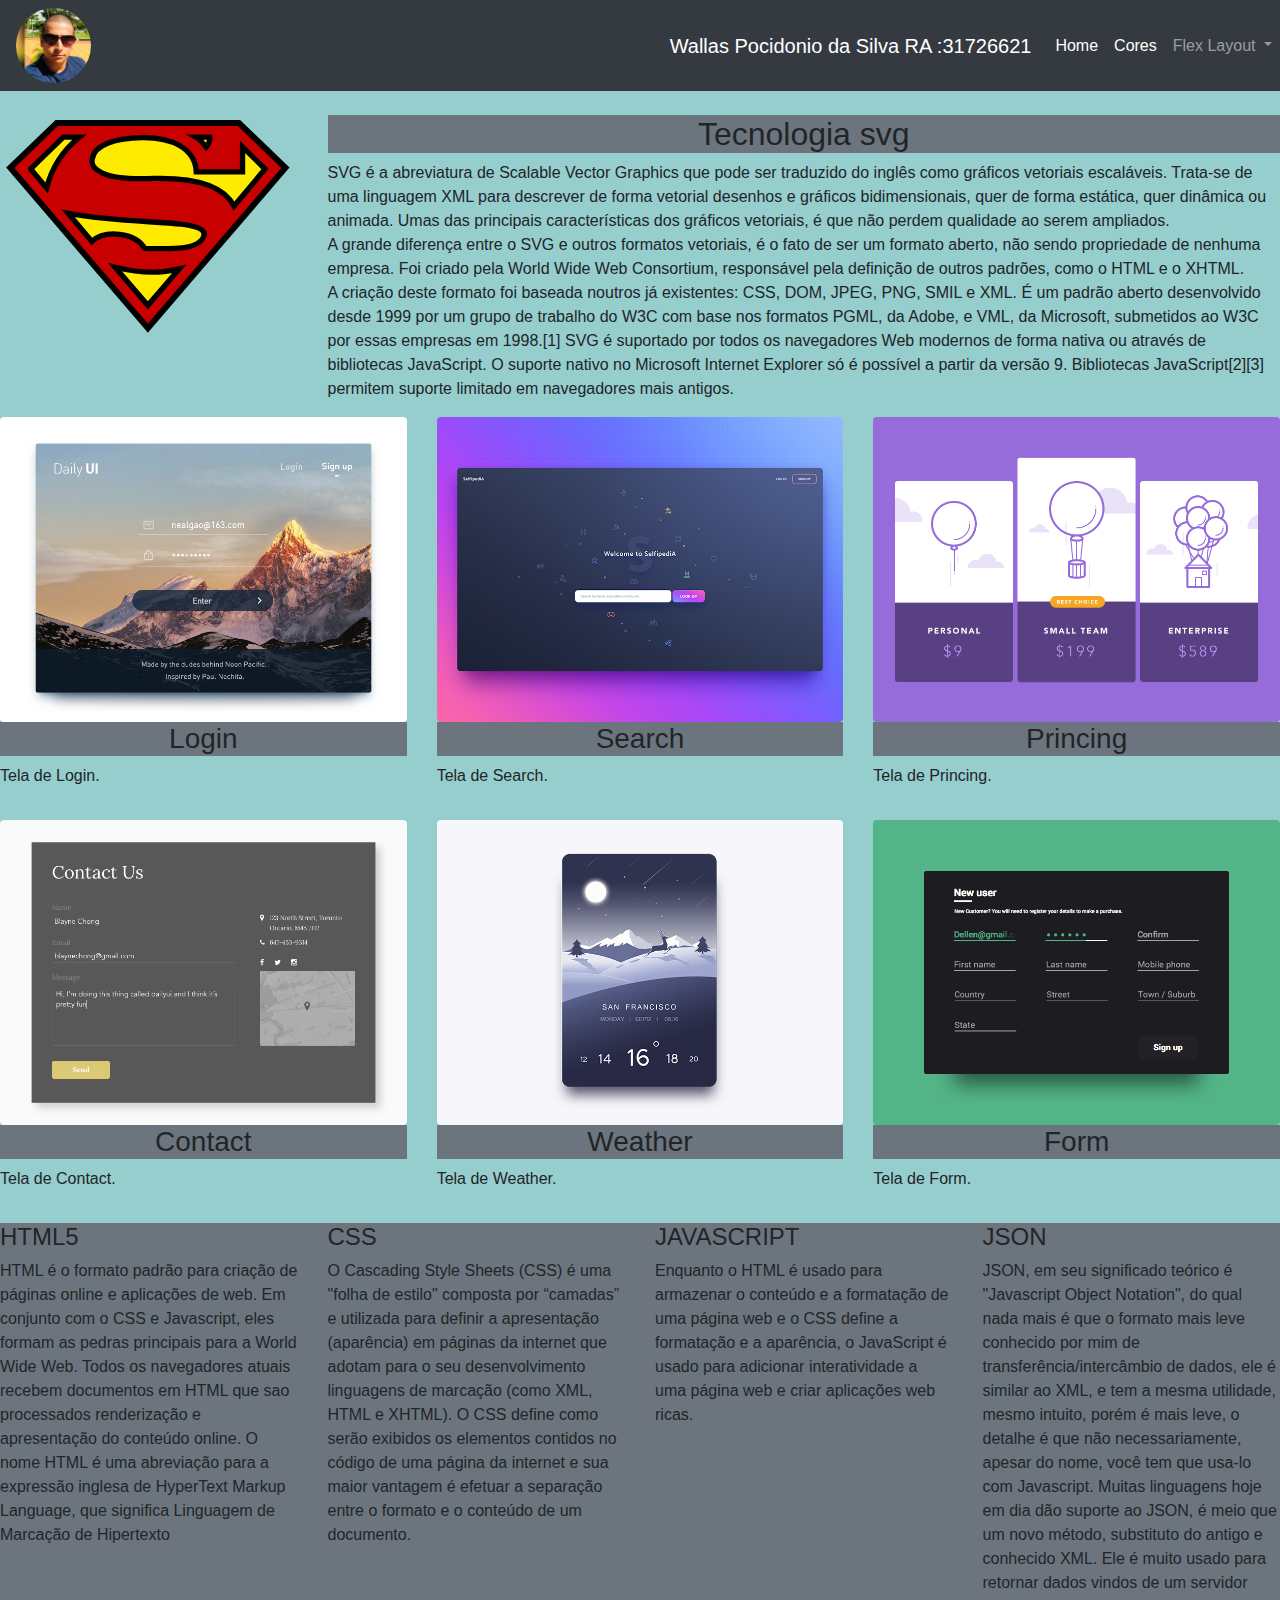
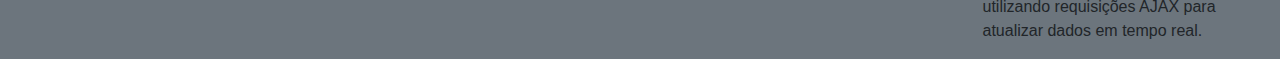
<file: listacss/index.html>
<!DOCTYPE HTML>
<html lang="pt-br">
  <head>
    <meta http-equiv="Content-Type" content="text/html; charset=utf-8">
    <title>Wallas Pocidonio da Silva</title>
    <meta charset="utf-8">
    <link rel="stylesheet" href="css/bootstrap.min.css">
    <link rel="stylesheet" href="css/main.css">
    <script src="js/popper.min.js"></script>
    <script src="js/jquery-3.3.1.min.js"></script>
    <script src="js/bootstrap.min.js"></script>
    
    
    <body>
      <header>
        <nav class="navbar navbar-expand-lg navbar-dark bg-dark mb-4" >
          <img src="img/perfil.jpg" alt="..." class="img-perfil rounded-circle">
          <button class="navbar-toggler" type="button" data-toggle="collapse" data-target="#navbarNav" aria-controls="navbarNav" aria-expanded="false" aria-label="Toggle navigation">
          <span class="navbar-toggler-icon"></span></button>
          <div class="links collapse navbar-collapse" id="navbarNav">
            <ul class="navbar-nav">
              <li class="navbar-brand" style="margin-left: 18px;">Wallas Pocidonio da Silva RA :31726621</li>
              <li class="nav-item active">
                <a class="nav-link" href="index.html">Home <span class="sr-only">(current)</span></a>
              </li>
              <li class="nav-item active">
                <a class="nav-link" href="cores.html">Cores <span class="sr-only">(current)</span></a>
              </li>
              
            
              <li class="nav-item dropdown">
                <a class="nav-link dropdown-toggle" href="#" id="navbarDropdown" role="button" data-toggle="dropdown" aria-haspopup="true"
                  aria-expanded="false">
                  Flex Layout
                </a>
                <div class="dropdown-menu" aria-labelledby="navbarDropdown">
                  <a class="dropdown-item" href="https://codepen.io/WlinkS/pen/JvRyjy" target="blank">Layout_1</a>
                  <a class="dropdown-item" href="https://codepen.io/WlinkS/pen/XqjzXv" target="blank">Layout_2</a>
                   <a class="dropdown-item" href="https://codepen.io/WlinkS/pen/NMRMWV" target="blank">Layout_3</a>
                    <a class="dropdown-item" href="https://codepen.io/WlinkS/pen/yjajbO" target="blank">Layout_4</a>
                </div>
              </li>
             
              
            </ul>
          </div>
        </nav>
      </header>
      <main>
        <section class="row">
          <figure class="col-3">
            <img src="img/superman.svg" class="img-fluid rounded" alt="">
          </figure>
          <div class="col-9">
            <h2 class="bg-secondary text-center">Tecnologia svg</h2>
            <p>SVG é a abreviatura de Scalable Vector Graphics que pode ser traduzido do inglês como gráficos vetoriais escaláveis. Trata-se de uma linguagem XML para descrever de forma vetorial desenhos e gráficos bidimensionais, quer de forma estática, quer dinâmica ou animada. Umas das principais características dos gráficos vetoriais, é que não perdem qualidade ao serem ampliados.</br> A grande diferença entre o SVG e outros formatos vetoriais, é o fato de ser um formato aberto, não sendo propriedade de nenhuma empresa. Foi criado pela World Wide Web Consortium, responsável pela definição de outros padrões, como o HTML e o XHTML.</br>
              A criação deste formato foi baseada noutros já existentes: CSS, DOM, JPEG, PNG, SMIL e XML. É um padrão aberto desenvolvido desde 1999 por um grupo de trabalho do W3C com base nos formatos PGML, da Adobe, e VML, da Microsoft, submetidos ao W3C por essas empresas em 1998.[1]
              SVG é suportado por todos os navegadores Web modernos de forma nativa ou através de bibliotecas JavaScript. O suporte nativo no Microsoft Internet Explorer só é possível a partir da versão 9. Bibliotecas JavaScript[2][3] permitem suporte limitado em navegadores mais antigos.
            </p>
            <p></p>
          </div>
        </section>
        <section class="row">
          <figure class="col-4">
            <a href="https://codepen.io/WlinkS/pen/YLwvjr" target="blank">
              <img src="img/1.png" class="img-fluid rounded" alt="">
            </a>
            <caption>
            <h3 class="bg-secondary text-center">Login</h3>
            <p>Tela de Login.</p>
            </caption>
          </figure>
          <figure class="col-4">
            <a href="https://codepen.io/WlinkS/pen/XqKaYE" target="blank">
               <img src="img/2.png" class="img-fluid rounded" alt="">
            </a>
            <caption>
            <h3 class="bg-secondary text-center">Search</h3>
            <p>Tela de Search.</p>
            </caption>
          </figure>
          <figure class="col-4">
            <a href="https://www.google.com/" target="blank">
              <img src="img/3.png" class="img-fluid rounded" alt="">
            </a>
            <caption>
            <h3 class="bg-secondary text-center">Princing</h3>
            <p>Tela de Princing.</p>
            </caption>
          </figure>
          <figure class="col-4">
            <a href="https://codepen.io/WlinkS/pen/pVbKxx" target="blank">
              <img src="img/4.png" class="img-fluid rounded" alt="">
            </a>
            <caption>
            <h3 class="bg-secondary text-center">Contact</h3>
            <p>Tela de Contact.</p>
            </caption>
          </figure>
          <figure class="col-4">
            <a href="https://www.google.com/" target="blank">
              <img src="img/5.png" class="img-fluid rounded" alt="">
            </a>
            <caption>
            <h3 class="bg-secondary text-center">Weather</h3>
            <p>Tela de Weather.</p>
            </caption>
          </figure>
          <figure class="col-4">
            <a href="https://codepen.io/WlinkS/pen/rvMoEY" target="blank">
              <img src="img/6.png" class="img-fluid rounded" alt="">
            </a>
            <caption>
            <h3 class="bg-secondary text-center">Form</h3>
            <p>Tela de Form.</p>
            </caption>
          </figure>
        </section>
      </main>
      <footer class=" bg-secondary row ">
        <div class="col-3">
          <h4> HTML5</h4>
          <p> HTML é o formato padrão para criação de páginas online e aplicações de web. Em conjunto com o CSS e Javascript, eles formam as pedras principais para a World Wide Web. Todos os navegadores atuais recebem documentos em HTML que sao processados renderização e apresentação do conteúdo online. O nome HTML é uma abreviação para a expressão inglesa de HyperText Markup Language, que significa Linguagem de Marcação de Hipertexto</p>
        </div>
        <div class="col-3">
          <h4> CSS</h4>
          <p> O Cascading Style Sheets (CSS) é uma "folha de estilo" composta por “camadas” e utilizada para definir a apresentação (aparência) em páginas da internet que adotam para o seu desenvolvimento linguagens de marcação (como XML, HTML e XHTML). O CSS define como serão exibidos os elementos contidos no código de uma página da internet e sua maior vantagem é efetuar a separação entre o formato e o conteúdo de um documento.</p>
        </div>
        <div class="col-3">
          <h4> JAVASCRIPT</h4>
          <p> Enquanto o HTML é usado para armazenar o conteúdo e a formatação de uma página web e o CSS define a formatação e a aparência, o JavaScript é usado para adicionar interatividade a uma página web e criar aplicações web ricas.</p>
        </div>
        <div class="col-3">
          <h4> JSON</h4>
          <p> JSON, em seu significado teórico é "Javascript Object Notation", do qual nada mais é que o formato mais leve conhecido por mim de transferência/intercâmbio de dados, ele é similar ao XML, e tem a mesma utilidade, mesmo intuito, porém é mais leve, o detalhe é que não necessariamente, apesar do nome, você tem que usa-lo com Javascript. Muitas linguagens hoje em dia dão suporte ao JSON, é meio que um novo método, substituto do antigo e conhecido XML. Ele é muito usado para retornar dados vindos de um servidor utilizando requisições AJAX para atualizar dados em tempo real.</p>
        </div>
      </footer>
    </body>
  </html>
</file>
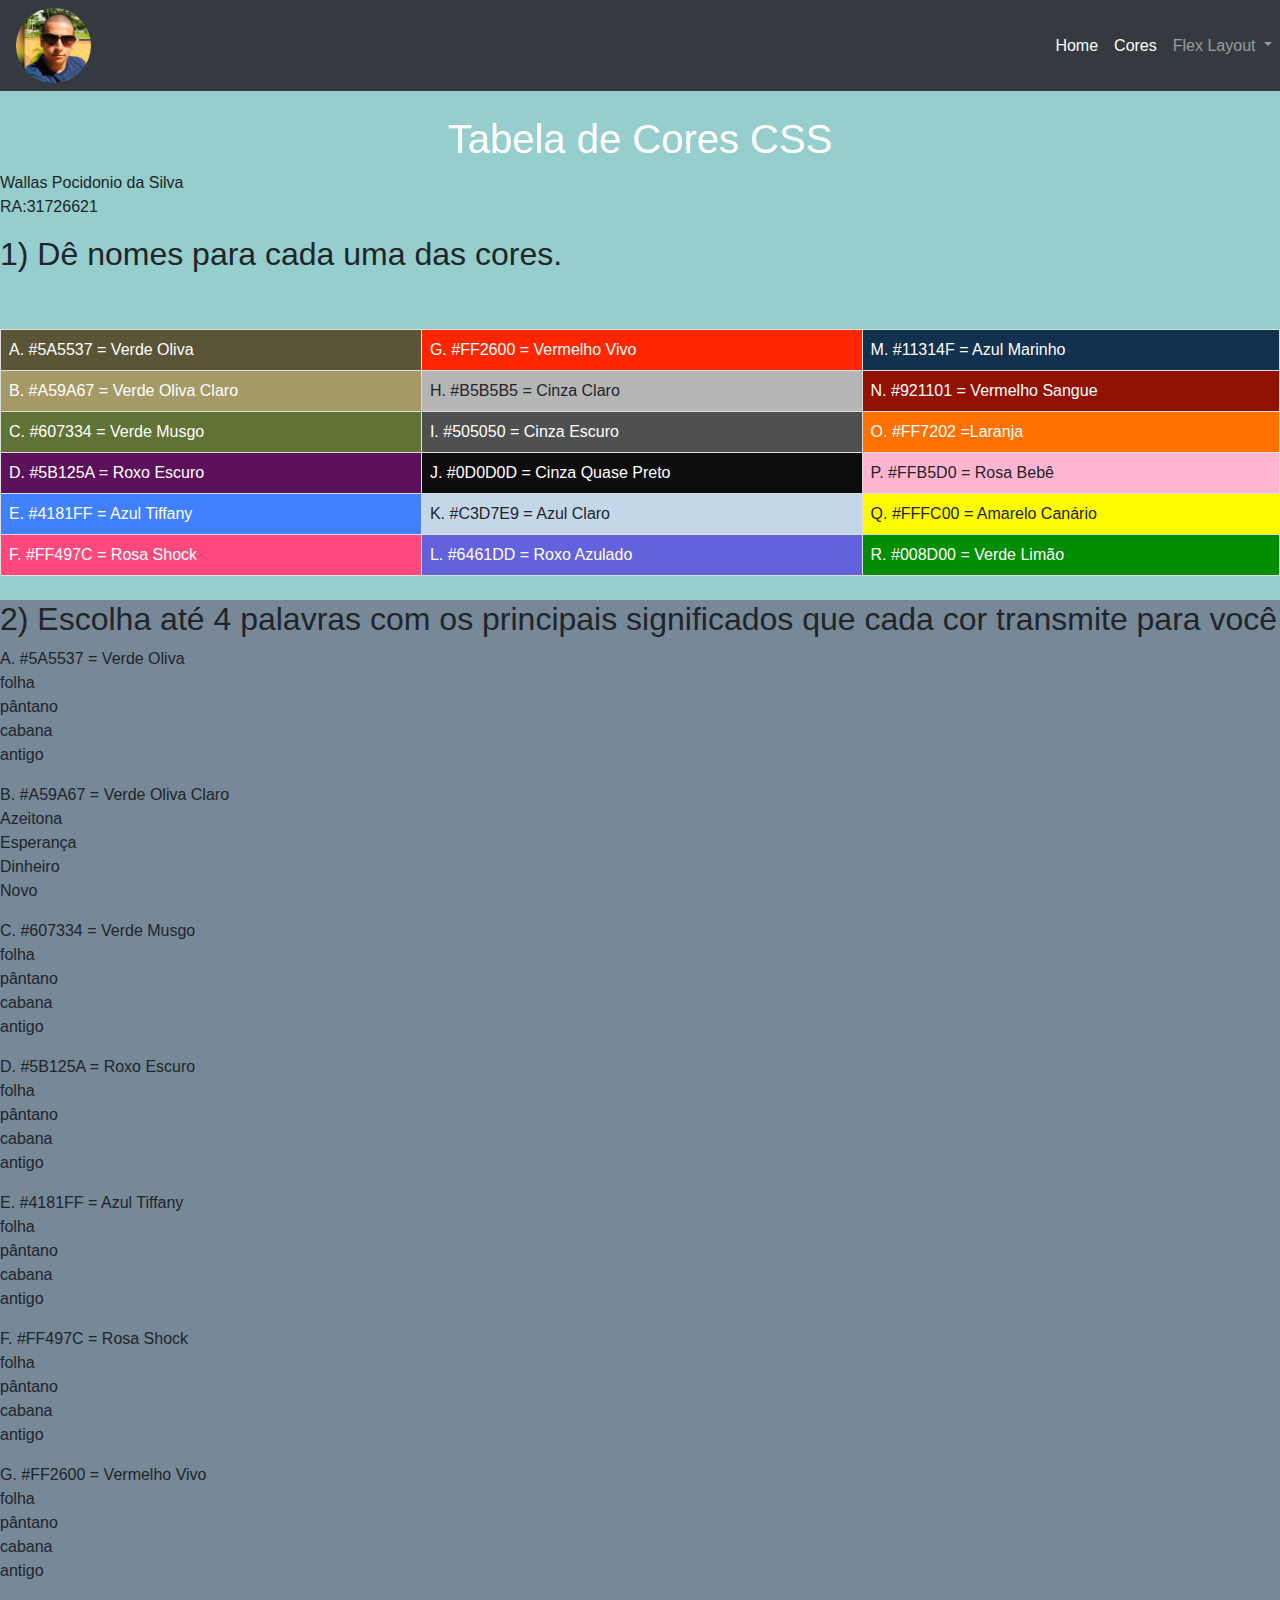
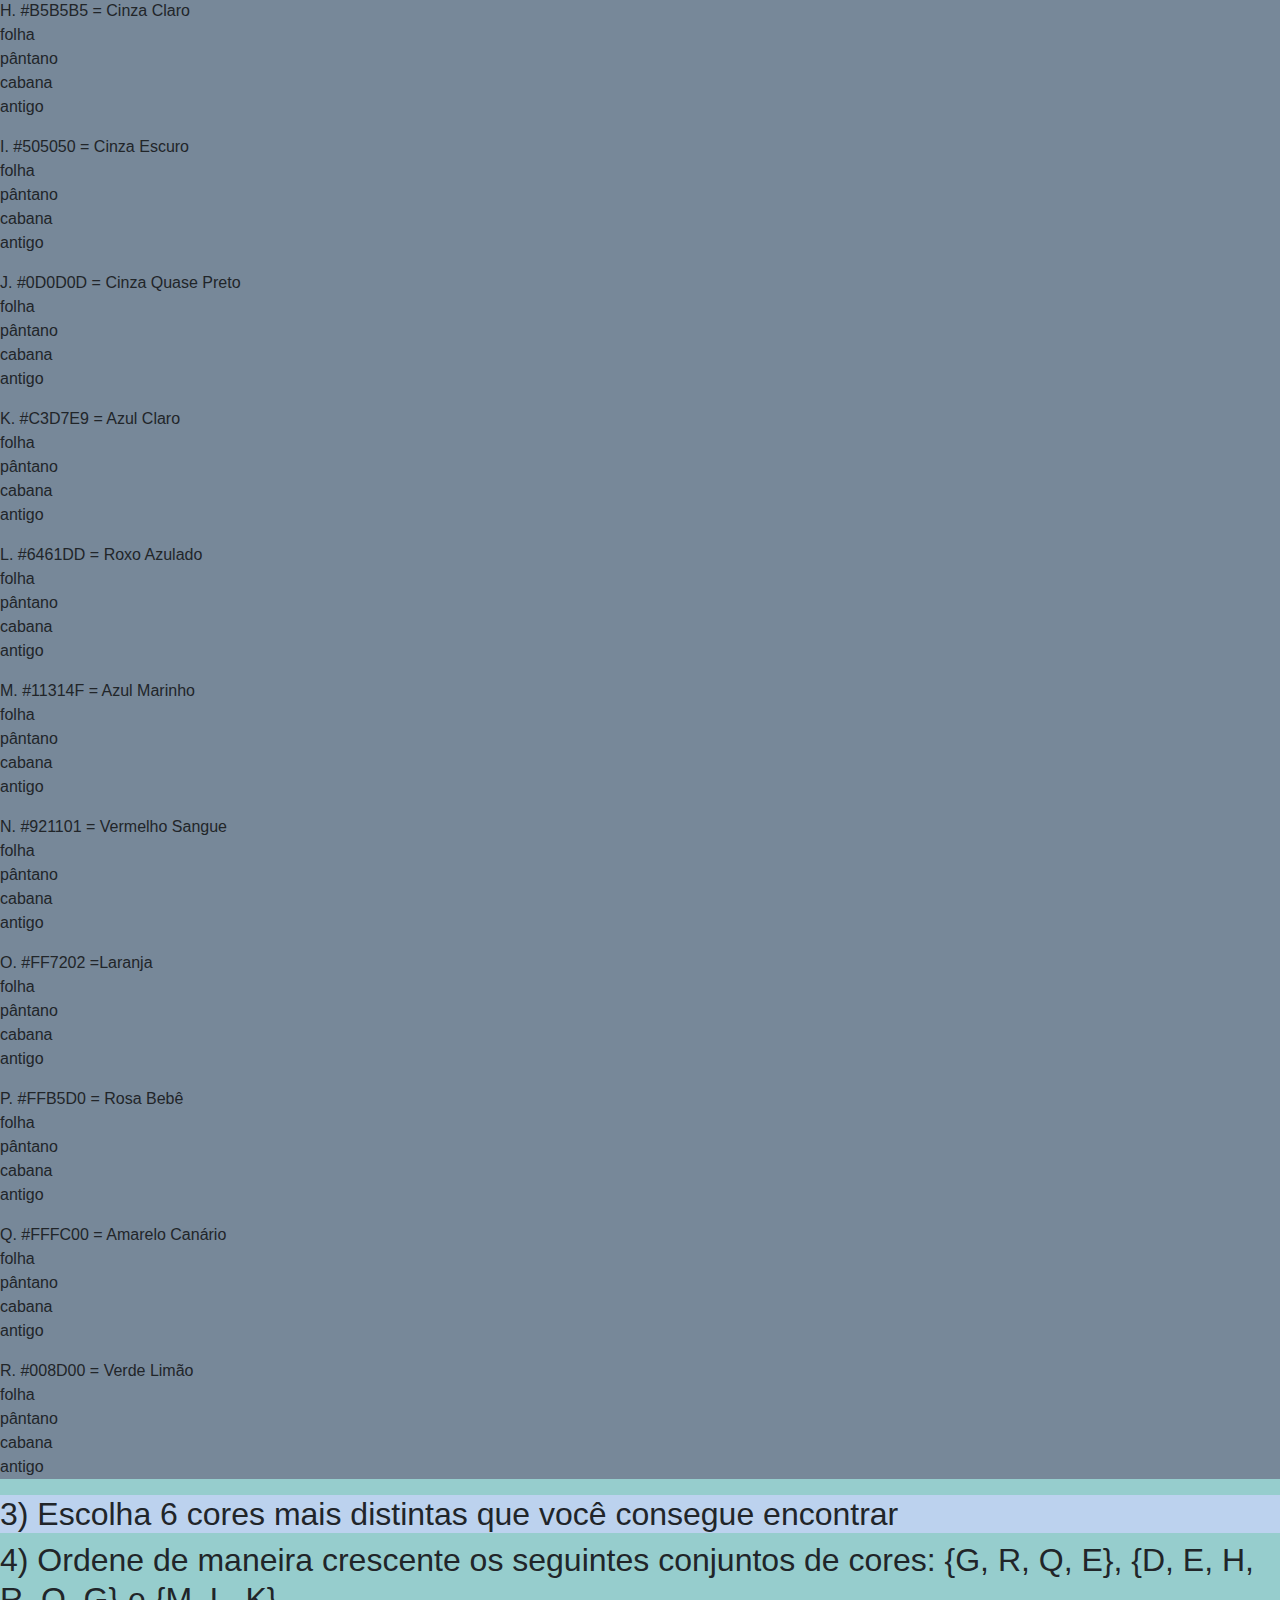
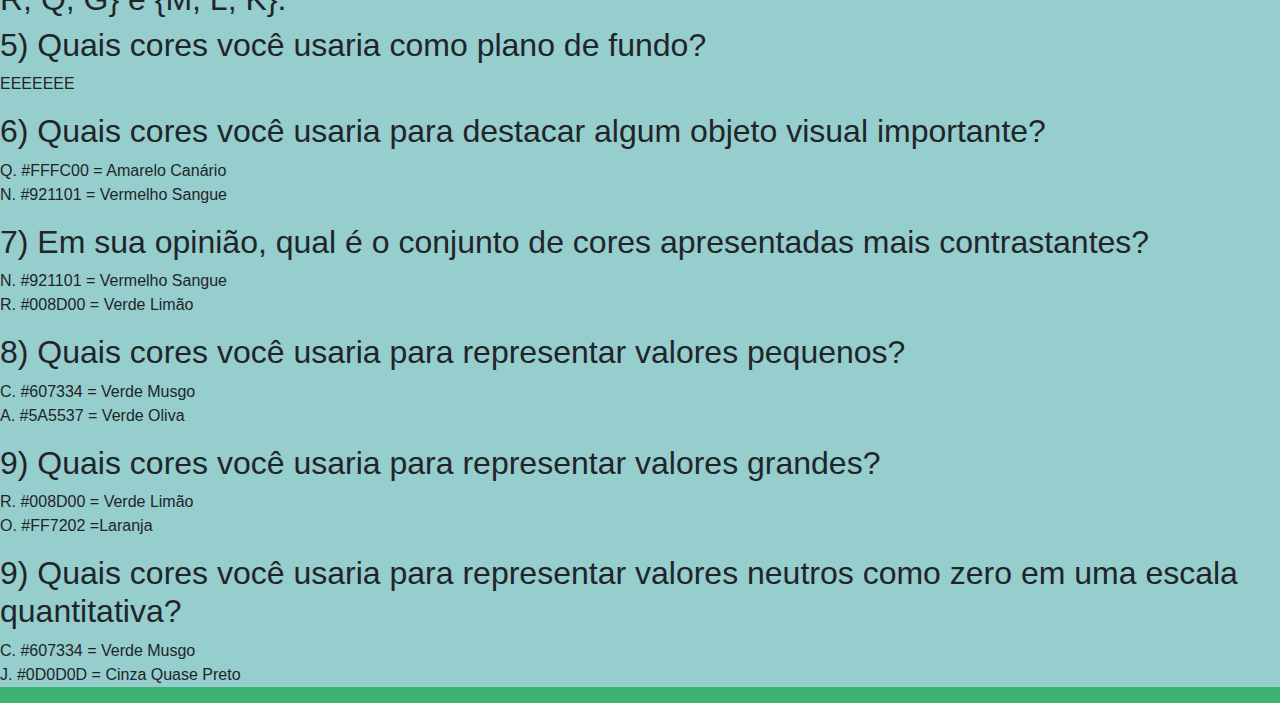
<file: listacss/cores.html>
<!DOCTYPE HTML>
<html lang="pt-br">
  <head>
    <meta http-equiv="Content-Type" content="text/html; charset=utf-8">
    <title>Lista de CSS</title>
    <meta charset="utf-8">
    <link rel="stylesheet" href="css/bootstrap.min.css">
    <link rel="stylesheet" href="css/main.css">
    <link rel="stylesheet" type="text/css" href="css/cor.css">
    <script src="js/popper.min.js"></script>
    <script src="js/jquery-3.3.1.min.js"></script>
    <script src="js/bootstrap.min.js"></script>
    
    
    <body>
      <header>
        <nav class="navbar navbar-expand-lg navbar-dark bg-dark mb-4" >
          <img src="img/perfil.jpg" alt="..." class="img-perfil rounded-circle">
          <button class="navbar-toggler" type="button" data-toggle="collapse" data-target="#navbarNav" aria-controls="navbarNav" aria-expanded="false" aria-label="Toggle navigation">
          <span class="navbar-toggler-icon"></span></button>

          <div class="links collapse navbar-collapse" id="navbarNav">
            <ul class="navbar-nav">            	
              <li class="nav-item active">
                <a class="nav-link" href="index.html">Home <span class="sr-only">(current)</span></a>
              </li>
              <li class="nav-item active">
                <a class="nav-link" href="cores.html">Cores <span class="sr-only">(current)</span></a>
              </li>
              
            
              <li class="nav-item dropdown">
                <a class="nav-link dropdown-toggle" href="#" id="navbarDropdown" role="button" data-toggle="dropdown" aria-haspopup="true"
                  aria-expanded="false">
                  Flex Layout
                </a>
                <div class="dropdown-menu" aria-labelledby="navbarDropdown">
                  <a class="dropdown-item" href="https://codepen.io/WlinkS/pen/JvRyjy" target="blank">Layout_1</a>
                  <a class="dropdown-item" href="https://codepen.io/WlinkS/pen/XqjzXv" target="blank">Layout_2</a>
                   <a class="dropdown-item" href="https://codepen.io/WlinkS/pen/NMRMWV" target="blank">Layout_3</a>
                    <a class="dropdown-item" href="https://codepen.io/WlinkS/pen/yjajbO" target="blank">Layout_4</a>
                </div>
              </li>
             
              
            </ul>
          </div>
        </nav>
      </header>
      <body>
      	<h1>Tabela de Cores CSS</h1>

<p>Wallas Pocidonio da Silva </br>RA:31726621</p>

<h2> 1) Dê nomes para cada uma das cores.</h2>
	<br>
<table border="1px" cellpadding="5px" cellspacing="0" ID="alter">
	
	<br>
	<tr> 
		<td id="a">A. #5A5537 = Verde Oliva </td>
		<td id="g">G. #FF2600 = Vermelho Vivo</td>
		<td id="m">M. #11314F = Azul Marinho</td>
	</tr>
	<tr> 
		<td id="b">B. #A59A67 = Verde Oliva Claro</td>
		<td id="h">H. #B5B5B5 = Cinza Claro</td>
		<td id="n">N. #921101 = Vermelho Sangue</td>
	</tr>
	<tr> 
		<td id="c">C. #607334 = Verde Musgo</td>
		<td id="i">I. #505050 = Cinza Escuro</td>
		<td id="o">O. #FF7202 =Laranja</td>
	</tr>
	<tr> 
		<td id="d">D. #5B125A = Roxo Escuro</td>
		<td id="j">J. #0D0D0D = Cinza Quase Preto</td>
		<td id="p">P. #FFB5D0 = Rosa Bebê</td>
	</tr>
	
	<tr> 
		<td id="e">E. #4181FF = Azul Tiffany</td>
		<td id="k">K. #C3D7E9 = Azul Claro</td>
		<td id="q">Q. #FFFC00 = Amarelo Canário</td>
	</tr>
	
	<tr> 
		<td id="f">F. #FF497C = Rosa Shock</td>
		<td id="l">L. #6461DD = Roxo Azulado</td>
		<td id="r">R. #008D00 = Verde Limão</td>
	</tr>
</table>
</div>
<br>

<div id="ex2">
	<h2>2) Escolha até 4 palavras com os principais significados que cada cor
transmite para você</h2>

<p>A. #5A5537 = Verde Oliva</br>folha</br>pântano</br>cabana</br>antigo</p>
<P>B. #A59A67 = Verde Oliva Claro</br>Azeitona</br>Esperança</br>Dinheiro</br>Novo</P>
<P>C. #607334 = Verde Musgo</br>folha</br>pântano</br>cabana</br>antigo</P>
<P>D. #5B125A = Roxo Escuro</br>folha</br>pântano</br>cabana</br>antigo</P>
<P>E. #4181FF = Azul Tiffany</br>folha</br>pântano</br>cabana</br>antigo</P>
<P>F. #FF497C = Rosa Shock</br>folha</br>pântano</br>cabana</br>antigo</P>
<P>G. #FF2600 = Vermelho Vivo</br>folha</br>pântano</br>cabana</br>antigo</P>
<P>H. #B5B5B5 = Cinza Claro</br>folha</br>pântano</br>cabana</br>antigo</P>
<P>I. #505050 = Cinza Escuro</br>folha</br>pântano</br>cabana</br>antigo</P>
<P>J. #0D0D0D = Cinza Quase Preto</br>folha</br>pântano</br>cabana</br>antigo</P>
<P>K. #C3D7E9 = Azul Claro</br>folha</br>pântano</br>cabana</br>antigo</P>
<P>L. #6461DD = Roxo Azulado</br>folha</br>pântano</br>cabana</br>antigo</P>
<P>M. #11314F = Azul Marinho</br>folha</br>pântano</br>cabana</br>antigo</P>
<P>N. #921101 = Vermelho Sangue</br>folha</br>pântano</br>cabana</br>antigo</P>
<P>O. #FF7202 =Laranja</br>folha</br>pântano</br>cabana</br>antigo</P>
<P>P. #FFB5D0 = Rosa Bebê</br>folha</br>pântano</br>cabana</br>antigo</P>
<P>Q. #FFFC00 = Amarelo Canário</br>folha</br>pântano</br>cabana</br>antigo</P>
<P>R. #008D00 = Verde Limão</br>folha</br>pântano</br>cabana</br>antigo</P>
</div>

<div id="ex3">
	<h2> 3) Escolha 6 cores mais distintas que você consegue encontrar</h2>
</div>

<div id="ex4">
	<h2>4) Ordene de maneira crescente os seguintes conjuntos de cores: {G, R, Q,
E}, {D, E, H, R, Q, G} e {M, L, K}.
</h2>

</div>


<div id="ex5">
	<h2>5) Quais cores você usaria como plano de fundo?</h2>
	<p>EEEEEEE</p>

</div>

<div id="ex6">
	<h2>6) Quais cores você usaria para destacar algum objeto visual importante?</h2>
		<p>Q. #FFFC00 = Amarelo Canário</br>N. #921101 = Vermelho Sangue</p>
</div>

<div id="ex7">
	<h2>7) Em sua opinião, qual é o conjunto de cores apresentadas mais
contrastantes?</h2>

<p>N. #921101 = Vermelho Sangue</br>R. #008D00 = Verde Limão</p>
</div>

<div id="ex8">
	<h2>8) Quais cores você usaria para representar valores pequenos?</h2>
	<p>C. #607334 = Verde Musgo</br>A. #5A5537 = Verde Oliva </p>	
</div>


<div id="ex9">
	<h2>9) Quais cores você usaria para representar valores grandes?</h2>
		<p>R. #008D00 = Verde Limão</br>O. #FF7202 =Laranja</p>
	</div>


<div id="ex10">
	<h2>9) Quais cores você usaria para representar valores neutros como zero em
uma escala quantitativa?</h2>
<p>C. #607334 = Verde Musgo</br>J. #0D0D0D = Cinza Quase Preto</p>
</div>



</body>
</html>
</file>
<file: listacss/css/main.css>
.img-perfil{

width: 75px


}

nav .links
{
	position: absolute;
	right: 0;
}

body{

background-color: #96CDCD;

}

.name{
	color: white;
}
</file>
<file: listacss/css/cor.css>
html{
	background-color: #3CB371;
}




#ex2{
	background-color: #778899;
}

#ex3{
	background-color: #BCD2EE;
}

#grad1 {
    height: 200px;
    background: red; 
    background: linear-gradient(to right, rgba(255,0,0,0), rgba(255,0,0,1)); 
}
#grad2 {
    height: 200px;
    background: red; 
    background: linear-gradient(to right, rgba(255,0,0,0), rgba(255,0,0,1)); 
}

h1{
	color: white;
	text-align: center;

}

table {
    font-family: arial, sans-serif;
    border-collapse: collapse;
    width: 100%;
    position: relative;
}

td, th {
    border: 1px solid #dddddd;
    text-align: left;
    padding: 8px;
}

#a {
	background-color: #5A5537;
	color: white;
}

#b {
	background-color: #A59A67;
	color: white;
}

#c {
	background-color: #607334;
	color: white;
}

#d {
	background-color: #5B125A;
	color: white;
}

#e {
	background-color: #4181FF;
	color: white;
}

#f {
	background-color: #FF497C;
	color: white;
}

#g {
	background-color: #FF2600;
	color: white;
}

#h {
	background-color: #B5B5B5;
	
}

#i {
	background-color: #505050;
	color: white;
}

#j {
	background-color: #0D0D0D;
	color: white;
}

#k {
	background-color: #C3D7E9;
	
}

#l {
	background-color: #6461DD;
	color: white;
}

#m {
	background-color: #11314F;
	color: white;
}

#n {
	background-color: #921101;
	color: white;
}

#o {
	background-color: #FF7202;
	color: white;
}

#p {
	background-color: #FFB5D0;
	
}

#q {
	background-color: #FFFC00;
	
}

#r {
	background-color: #008D00;
	color: white;
}
</file>
